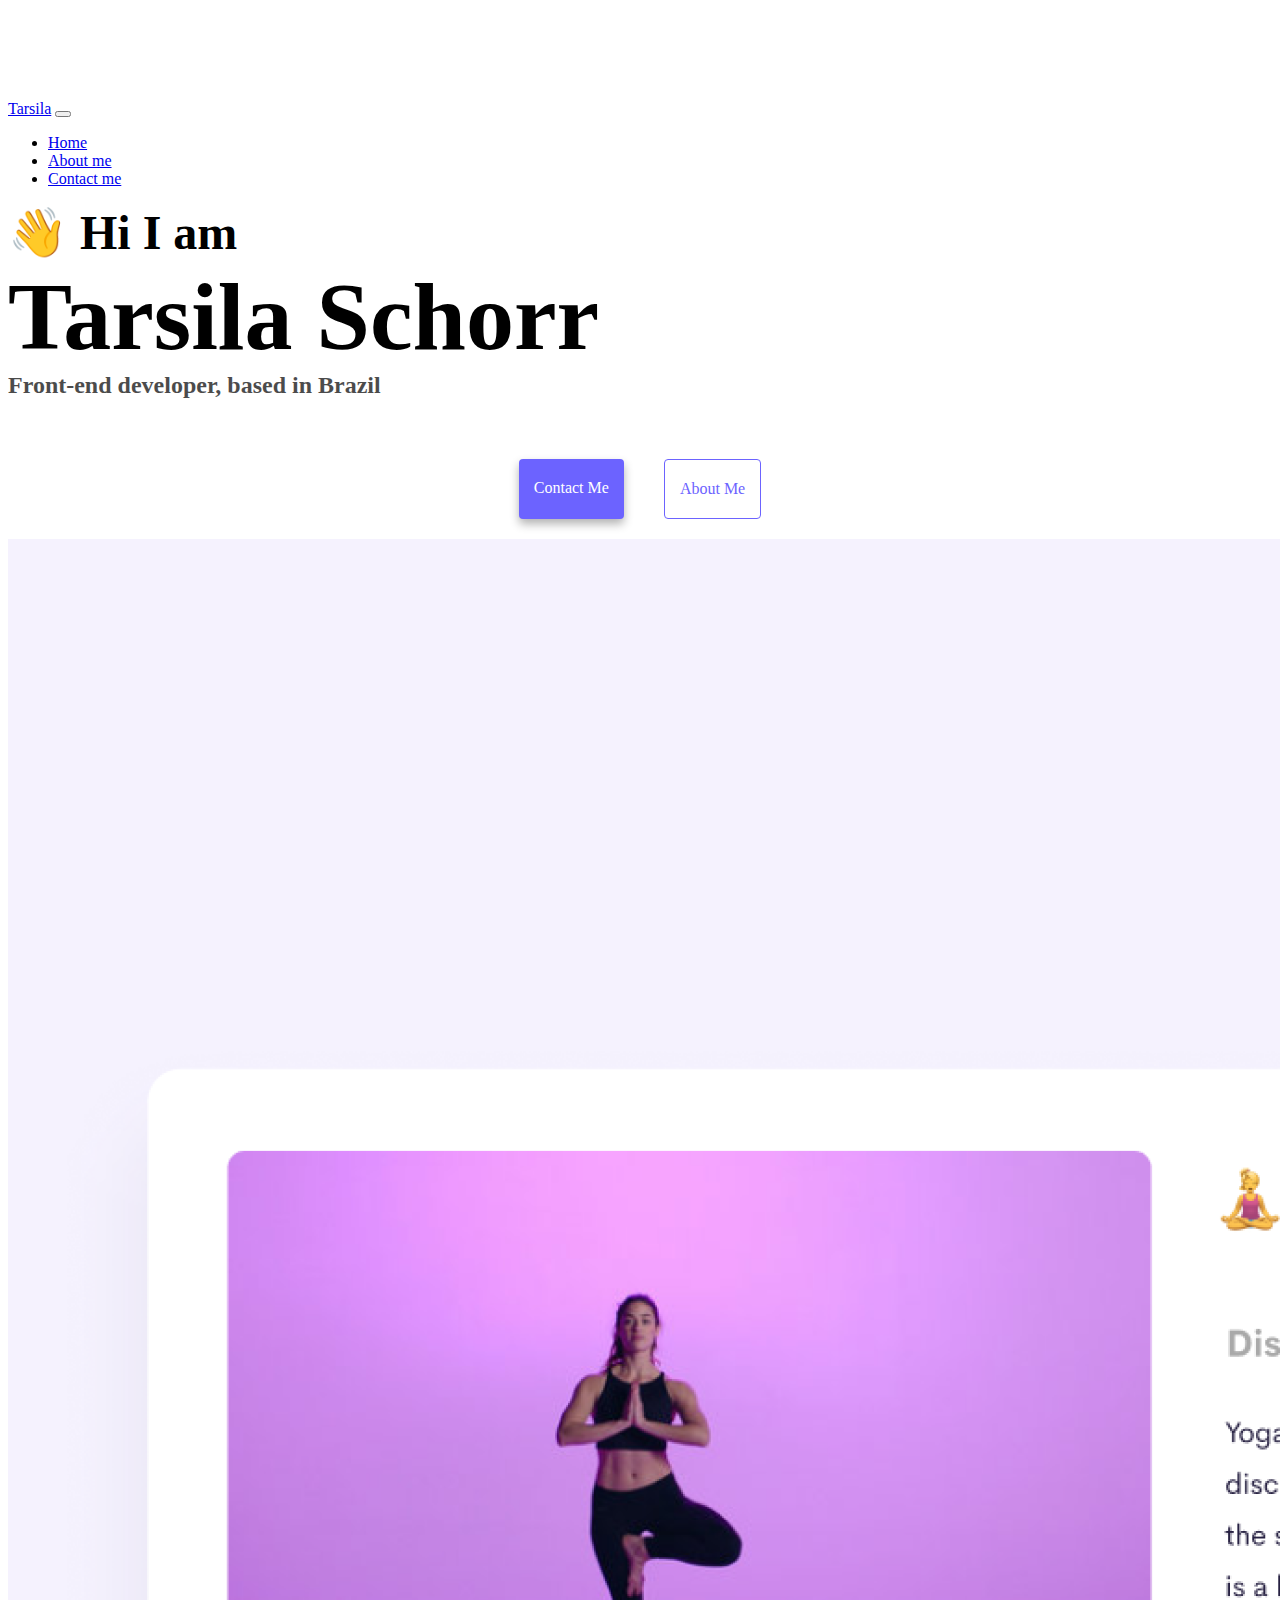
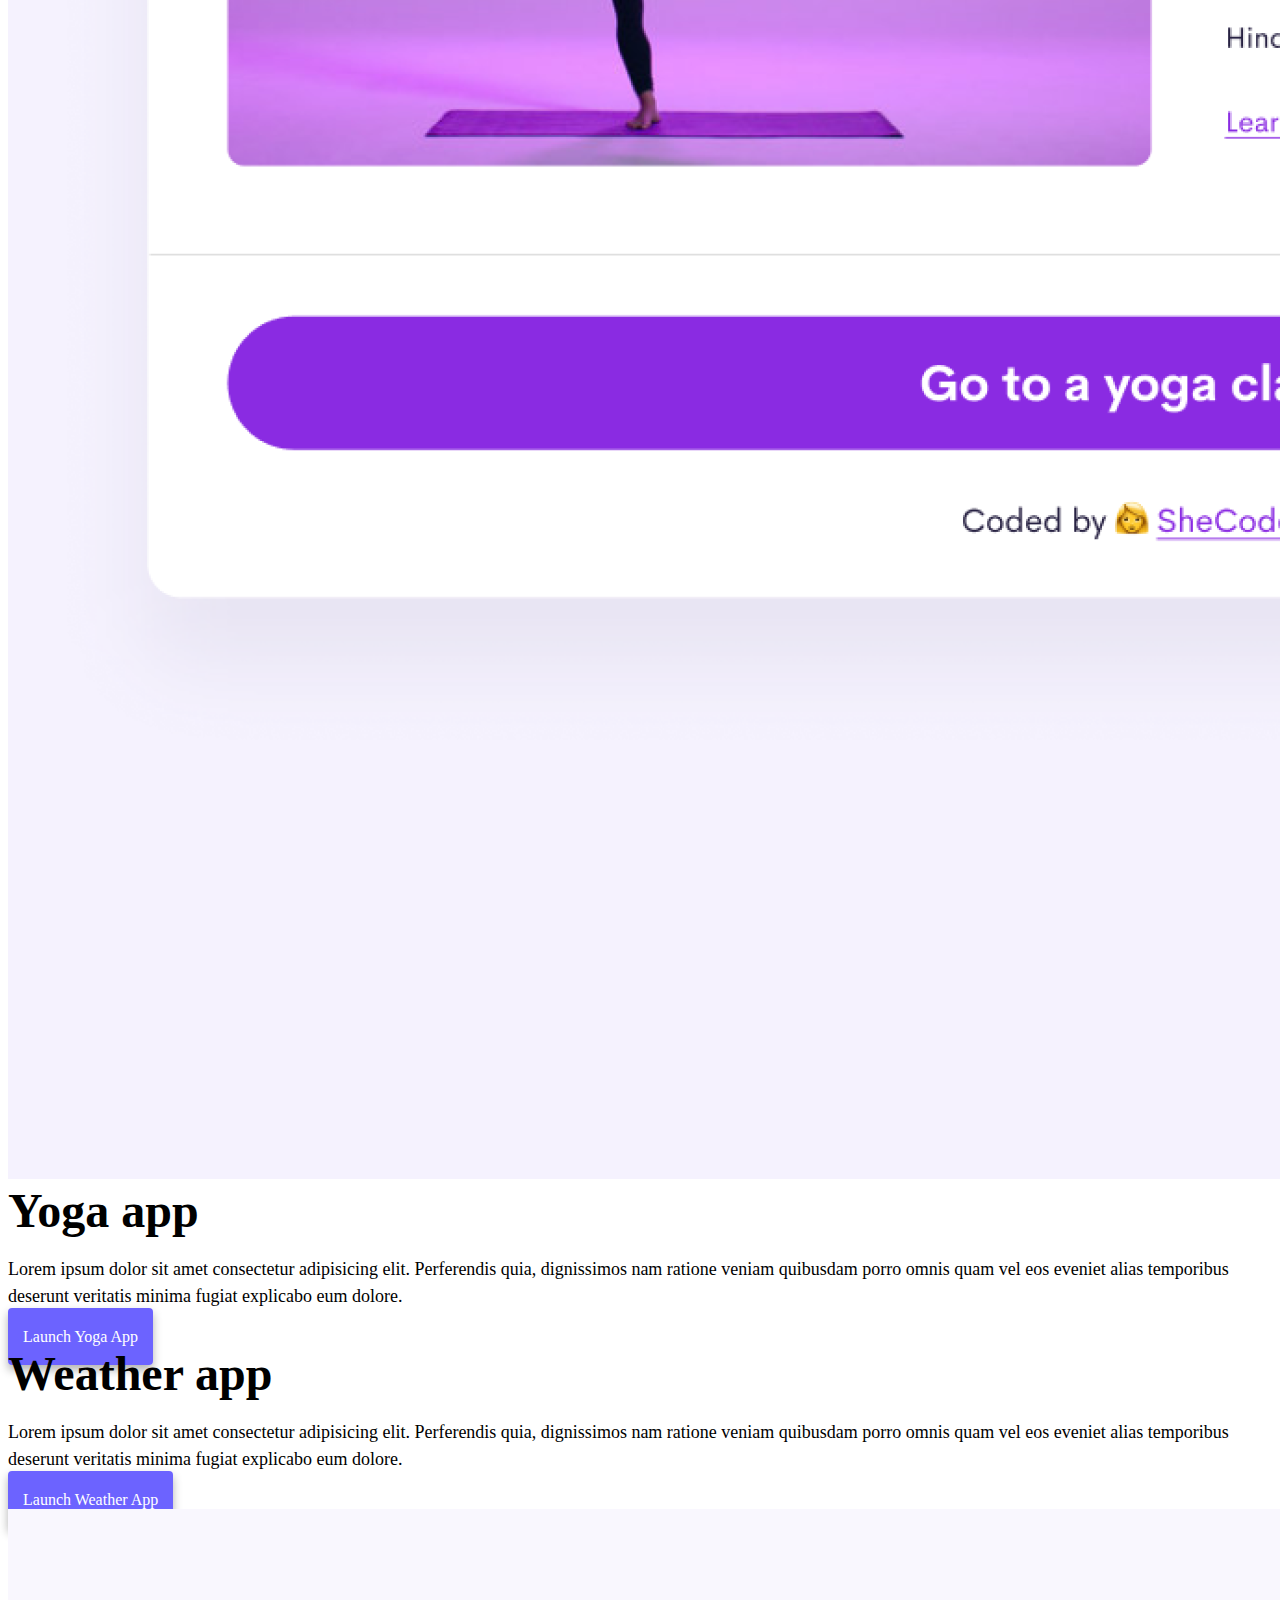
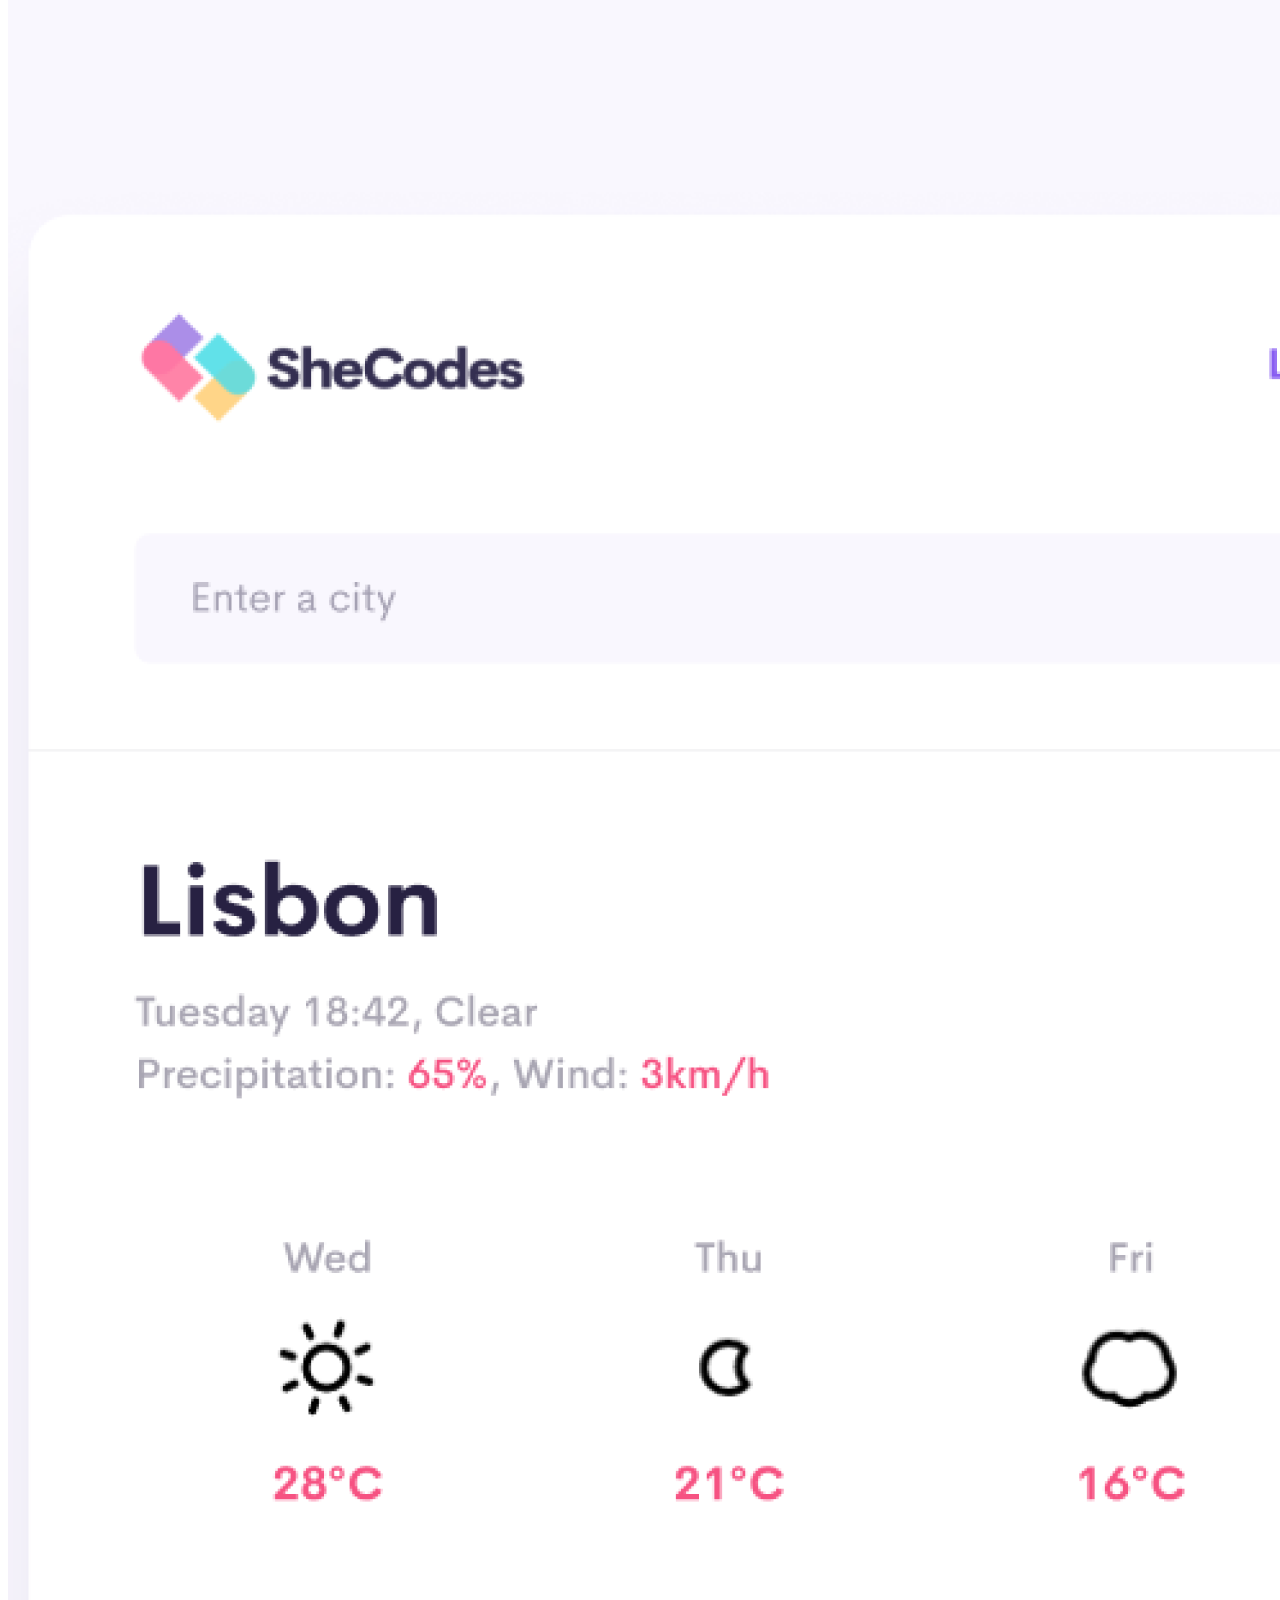
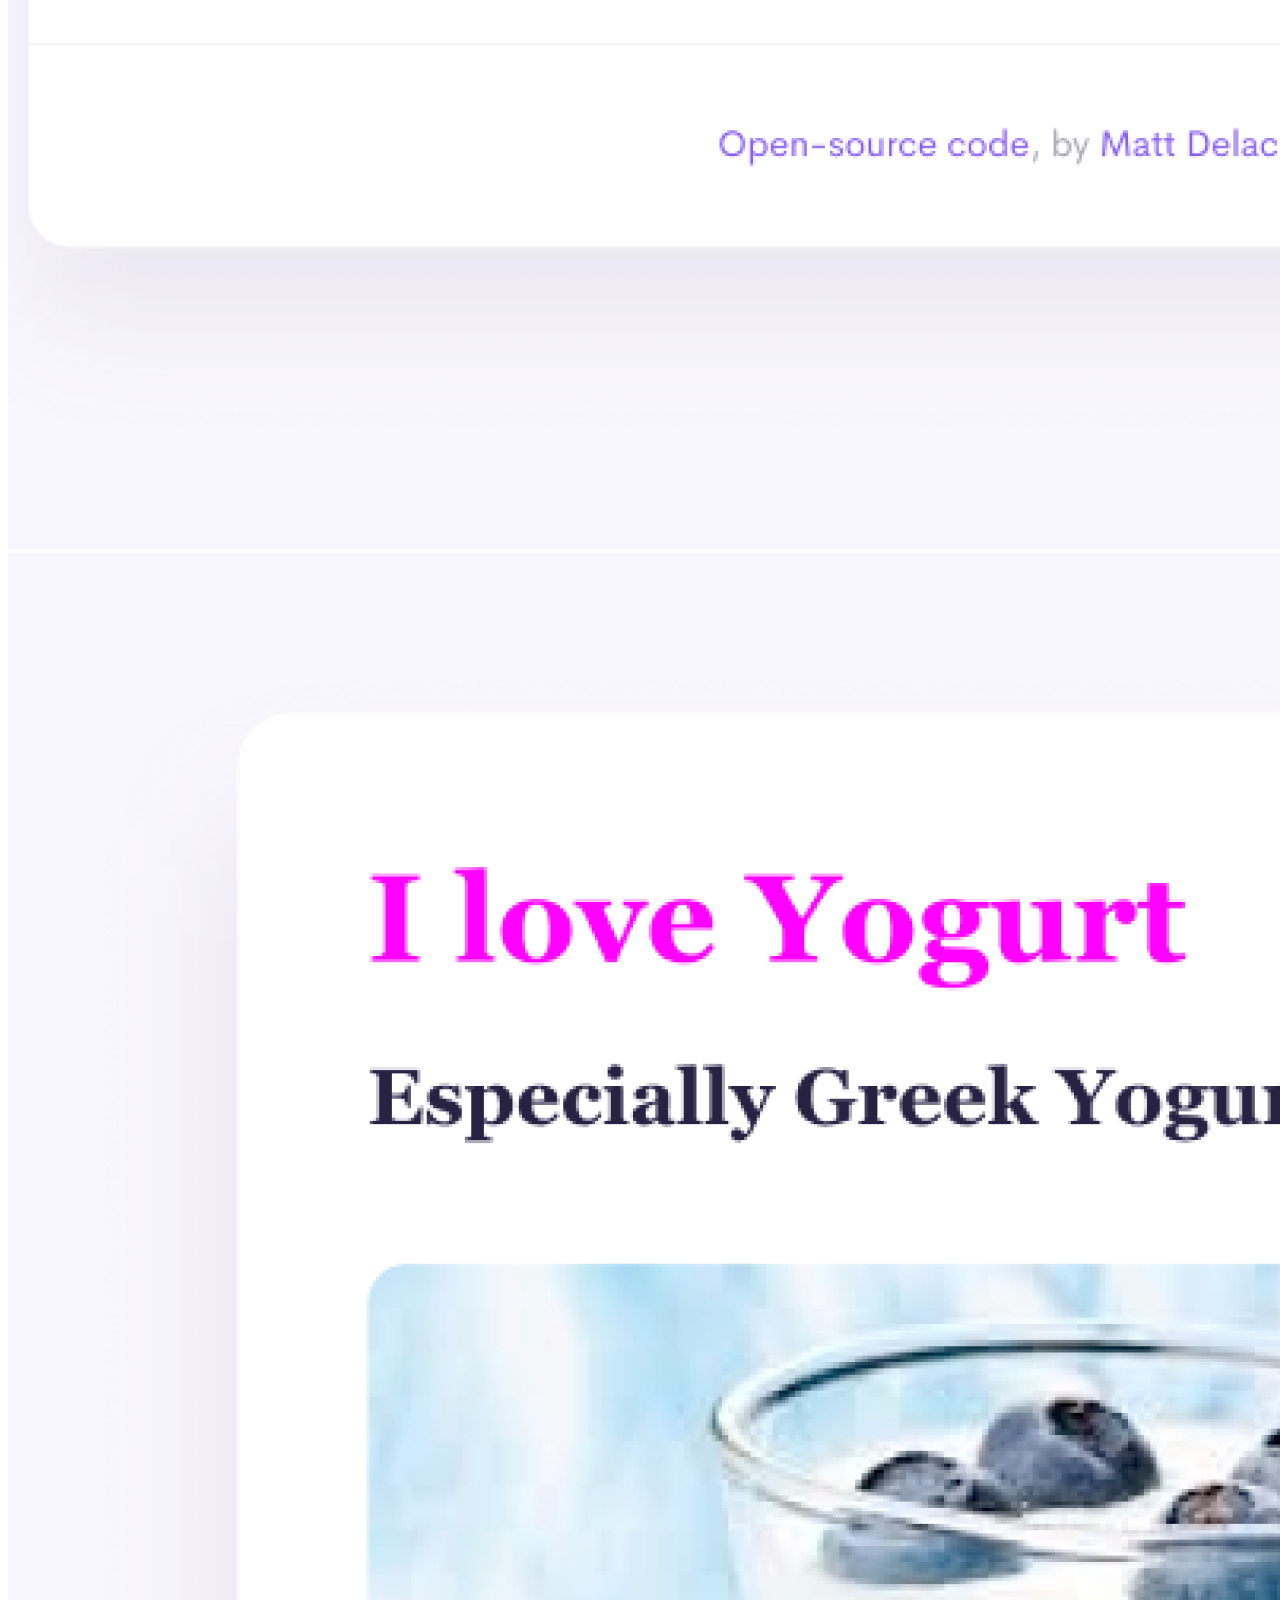
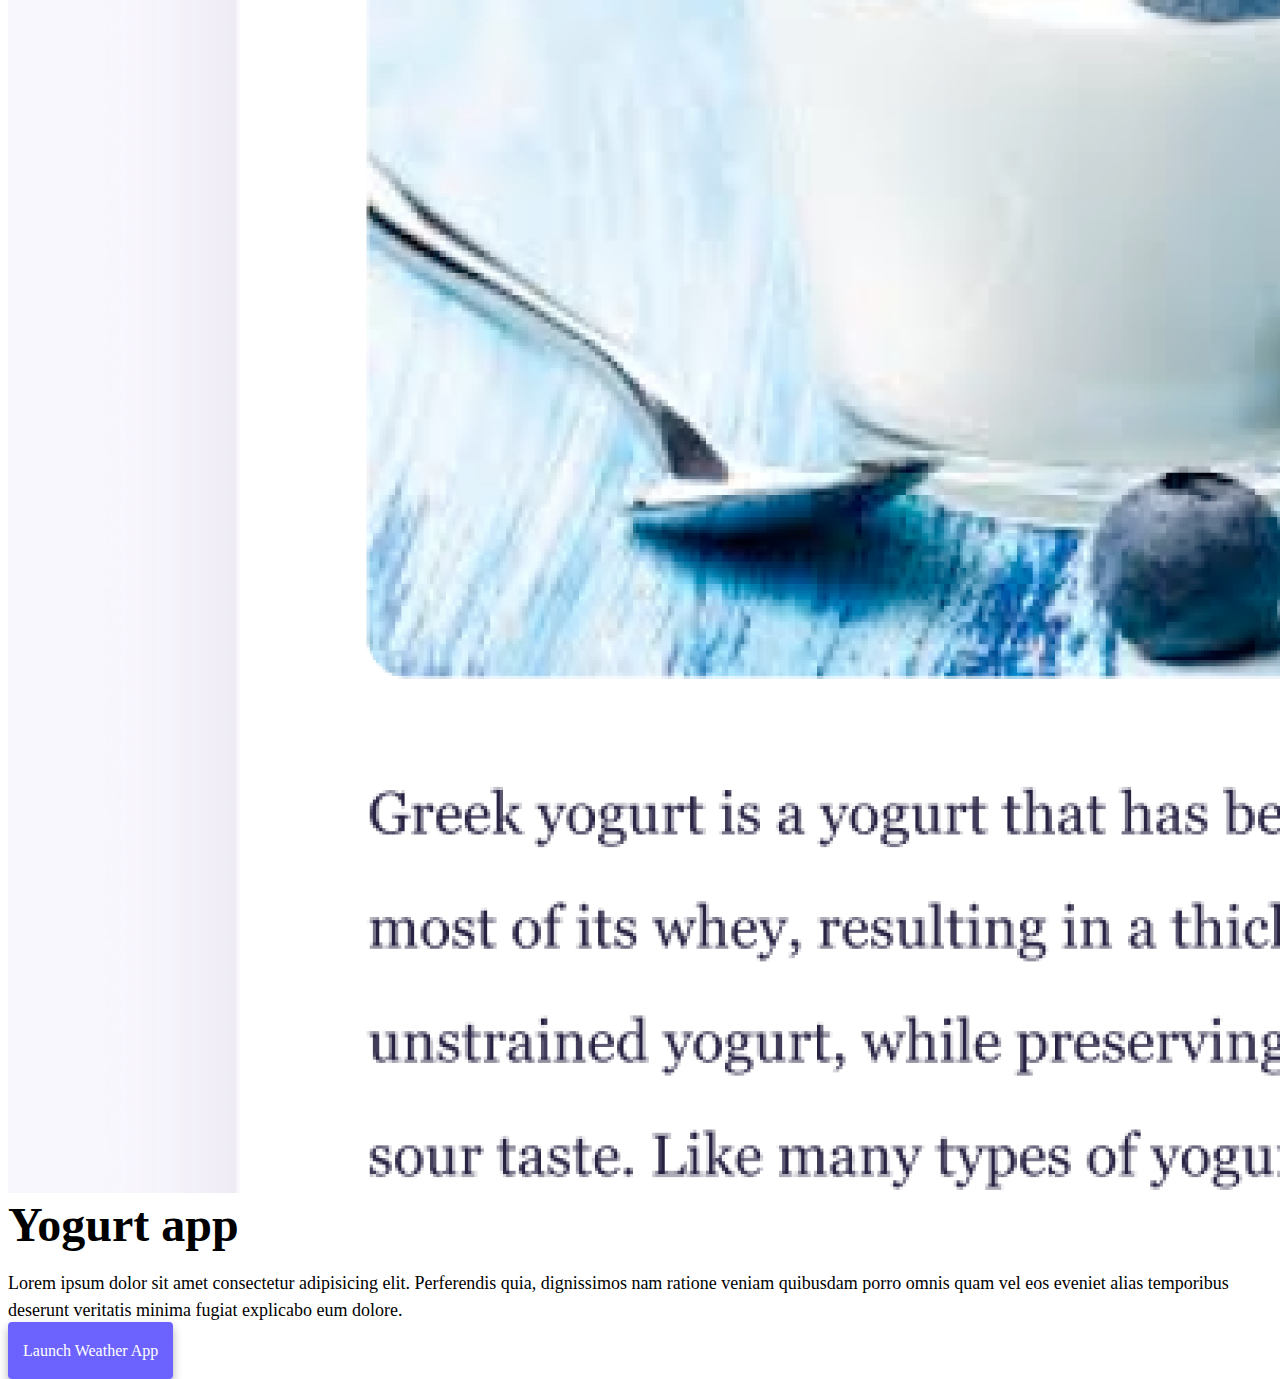
<file: index.html>
<!DOCTYPE html>
<html lang="en">
  <head>
    <meta charset="UTF-8" />
    <meta http-equiv="X-UA-Compatible" content="IE=edge" />
    <meta
      name="description"
      content="All about Tarsila's work, a front-end developer based in Brazil"
    />

    <meta name="viewport" content="width=device-width, initial-scale=1.0" />
    <title>Front-end developer | Tarsila Schorr</title>
    <link
      href="https://cdn.jsdelivr.net/npm/bootstrap@5.0.0-beta2/dist/css/bootstrap.min.css"
      rel="stylesheet"
      integrity="sha384-BmbxuPwQa2lc/FVzBcNJ7UAyJxM6wuqIj61tLrc4wSX0szH/Ev+nYRRuWlolflfl"
      crossorigin="anonymous"
    />
    <script
      src="https://cdn.jsdelivr.net/npm/bootstrap@5.0.0-beta2/dist/js/bootstrap.bundle.min.js"
      integrity="sha384-b5kHyXgcpbZJO/tY9Ul7kGkf1S0CWuKcCD38l8YkeH8z8QjE0GmW1gYU5S9FOnJ0"
      crossorigin="anonymous"
    ></script>
    <link rel="stylesheet" href="style.css" />
  </head>
  <body>
    <nav class="navbar navbar-expand-lg navbar-light bg-light fixed-top">
      <div class="container">
        <a class="navbar-brand" href="index.html">Tarsila</a>
        <button
          class="navbar-toggler"
          type="button"
          data-bs-toggle="collapse"
          data-bs-target="#navbarNav"
          aria-controls="navbarNav"
          aria-expanded="false"
          aria-label="Toggle navigation"
        >
          <span class="navbar-toggler-icon"></span>
        </button>
        <div class="collapse navbar-collapse" id="navbarNav">
          <ul class="navbar-nav">
            <li class="nav-item">
              <a class="nav-link active" aria-current="page" href="index.html"
                >Home</a
              >
            </li>
            <li class="nav-item">
              <a class="nav-link" href="about.html">About me</a>
            </li>
            <li class="nav-item">
              <a class="nav-link" href="about.html#contact">Contact me</a>
            </li>
          </ul>
        </div>
      </div>
    </nav>
    <h2 class="text-center">👋 Hi I am</h2>
    <h1 class="text-center">Tarsila Schorr</h1>
    <h3 class="text-center">Front-end developer, based in Brazil</h3>
    <div class="navigation-links mb-5">
      <a href="about.html#contact" class="primary-link" title="Contact Tarsila"
        >Contact me</a
      >
      <a href="about.html" class="secondary-link" title="About Tarsila"
        >About me</a
      >
    </div>
    <div class="container">
      <div class="row">
        <div class="col-6 remove">
          <img
            src="images/yoga.png"
            alt="My yoga app"
            class="img-fluid rounded d-none d-sm-block"
          />
        </div>
        <div class="col-6">
          <h2 class="mb-3">Yoga app</h2>
          <p>
            Lorem ipsum dolor sit amet consectetur adipisicing elit. Perferendis
            quia, dignissimos nam ratione veniam quibusdam porro omnis quam vel
            eos eveniet alias temporibus deserunt veritatis minima fugiat
            explicabo eum dolore.
          </p>
          <div class="mt-5">
            <a href="#" class="primary-link">Launch Yoga App</a>
          </div>
        </div>
      </div>
      <div class="row mt-5">
        <div class="col-6">
          <h2 class="mb-3">Weather app</h2>
          <p>
            Lorem ipsum dolor sit amet consectetur adipisicing elit. Perferendis
            quia, dignissimos nam ratione veniam quibusdam porro omnis quam vel
            eos eveniet alias temporibus deserunt veritatis minima fugiat
            explicabo eum dolore.
          </p>
          <div class="mt-5">
            <a href="#" class="primary-link">Launch Weather App</a>
          </div>
        </div>
        <div class="col-6 remove">
          <img
            src="images/weather.png"
            alt="My weather app"
            class="img-fluid rounded d-none d-sm-block"
          />
        </div>
      </div>
      <div class="row mt-5">
        <div class="col-6 remove">
          <img
            src="images/yogurt.png"
            alt="My yogurt app"
            class="img-fluid rounded d-none d-sm-block"
          />
        </div>
        <div class="col-6">
          <h2 class="mb-3">Yogurt app</h2>
          <p>
            Lorem ipsum dolor sit amet consectetur adipisicing elit. Perferendis
            quia, dignissimos nam ratione veniam quibusdam porro omnis quam vel
            eos eveniet alias temporibus deserunt veritatis minima fugiat
            explicabo eum dolore.
          </p>
          <div class="mt-5">
            <a href="#" class="primary-link">Launch Weather App</a>
          </div>
        </div>
      </div>
    </div>
  </body>
</html>
</file>
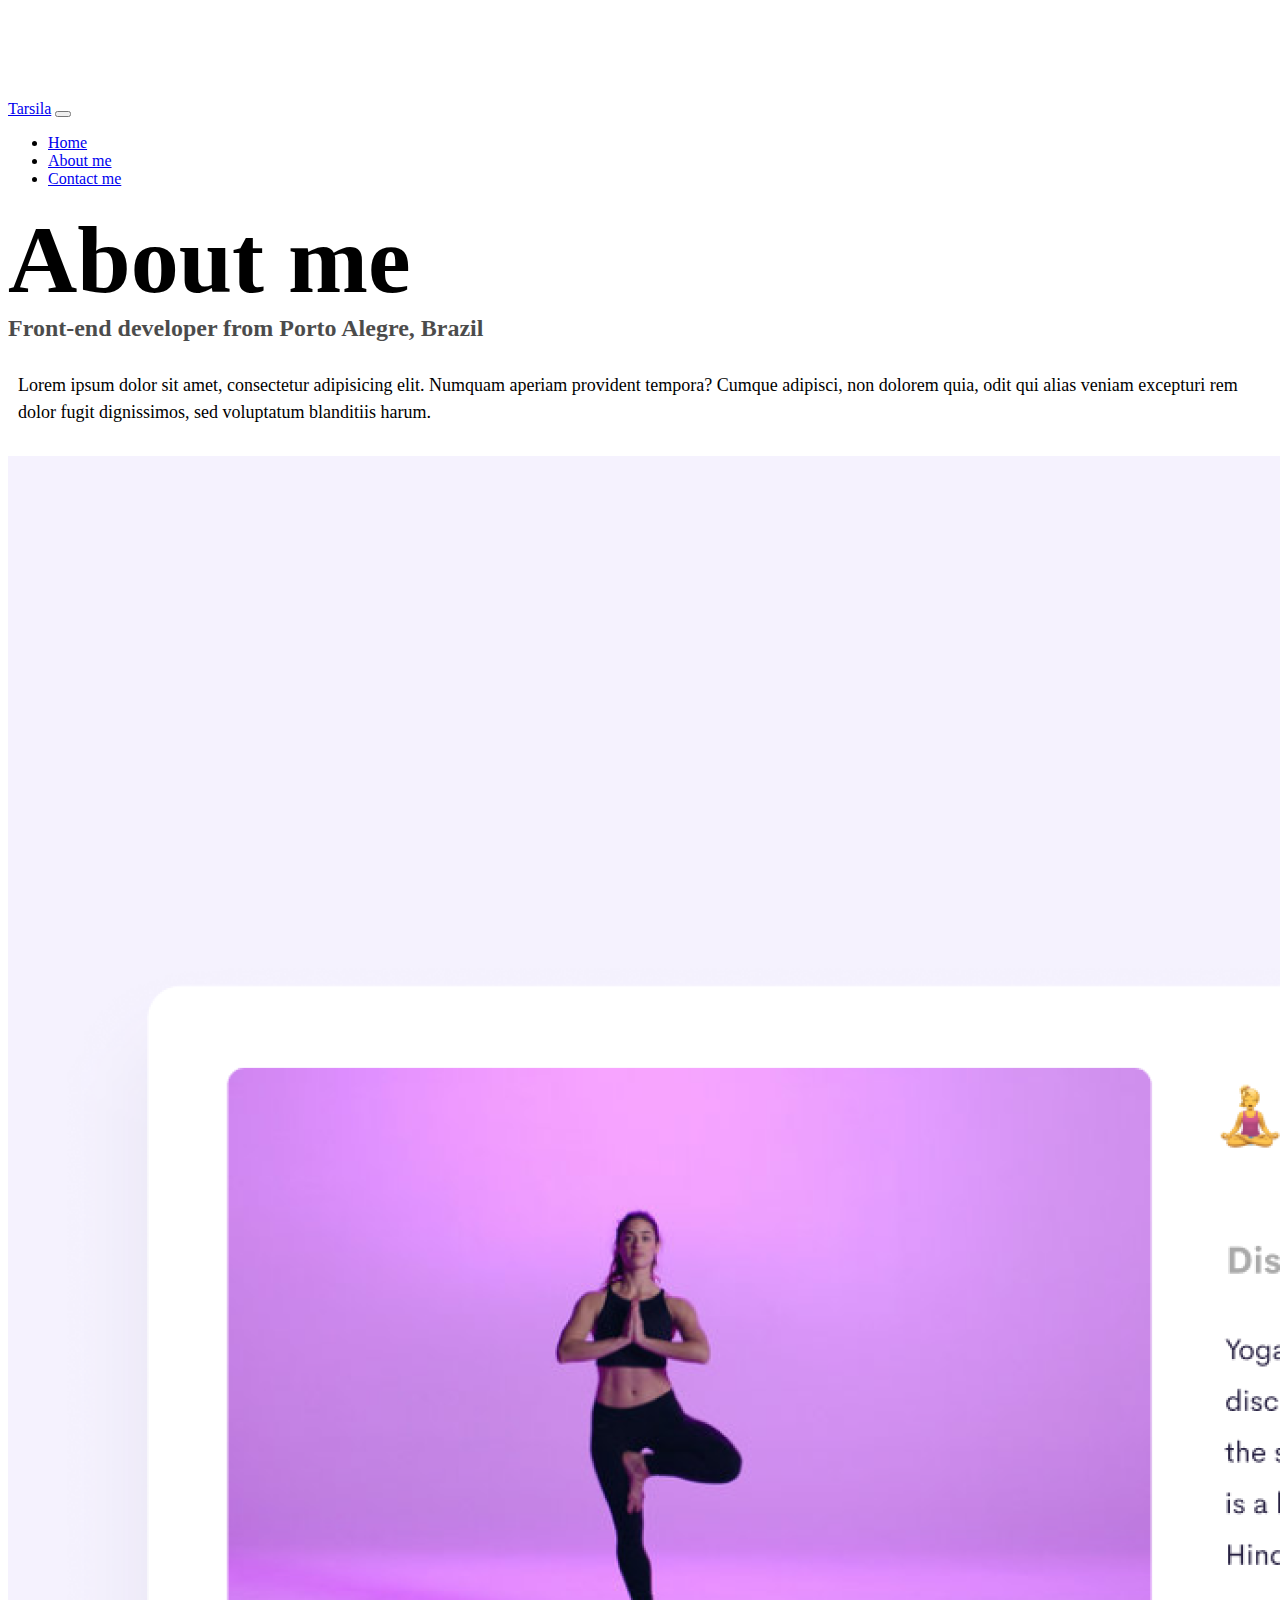
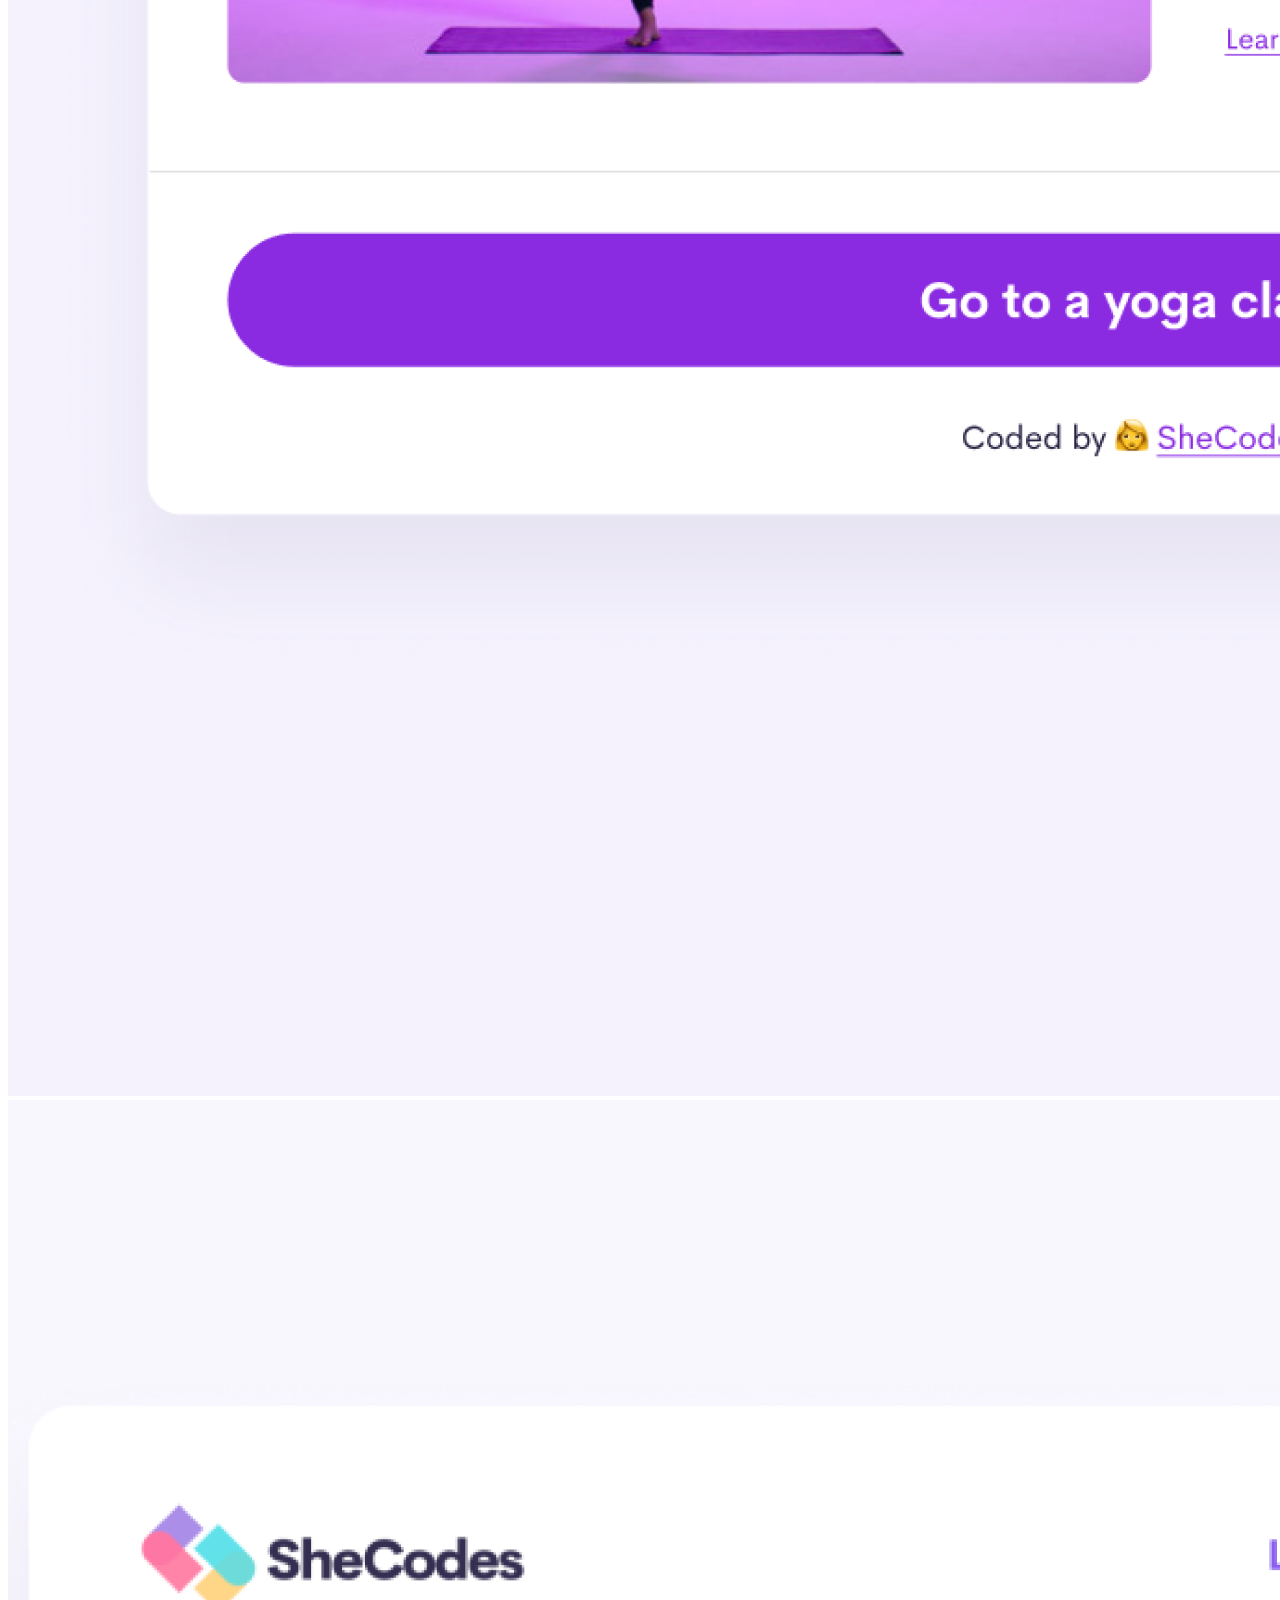
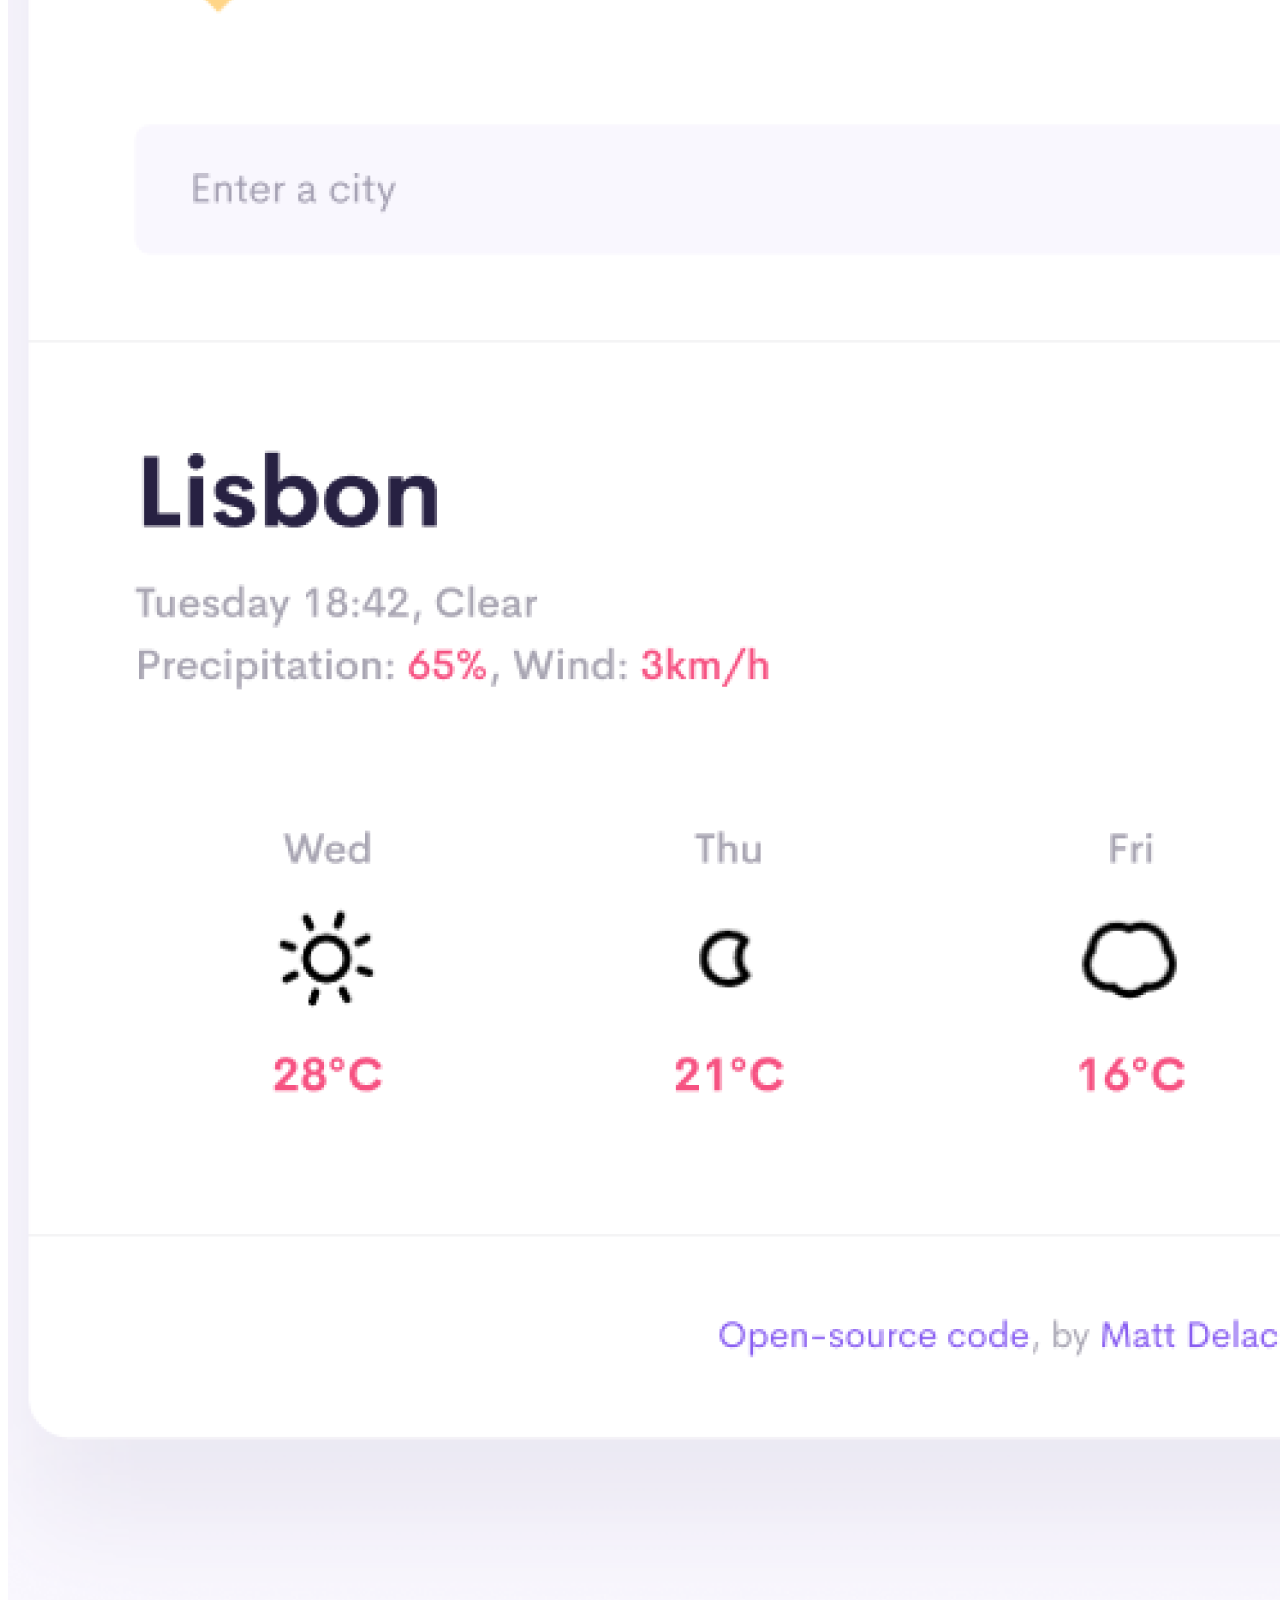
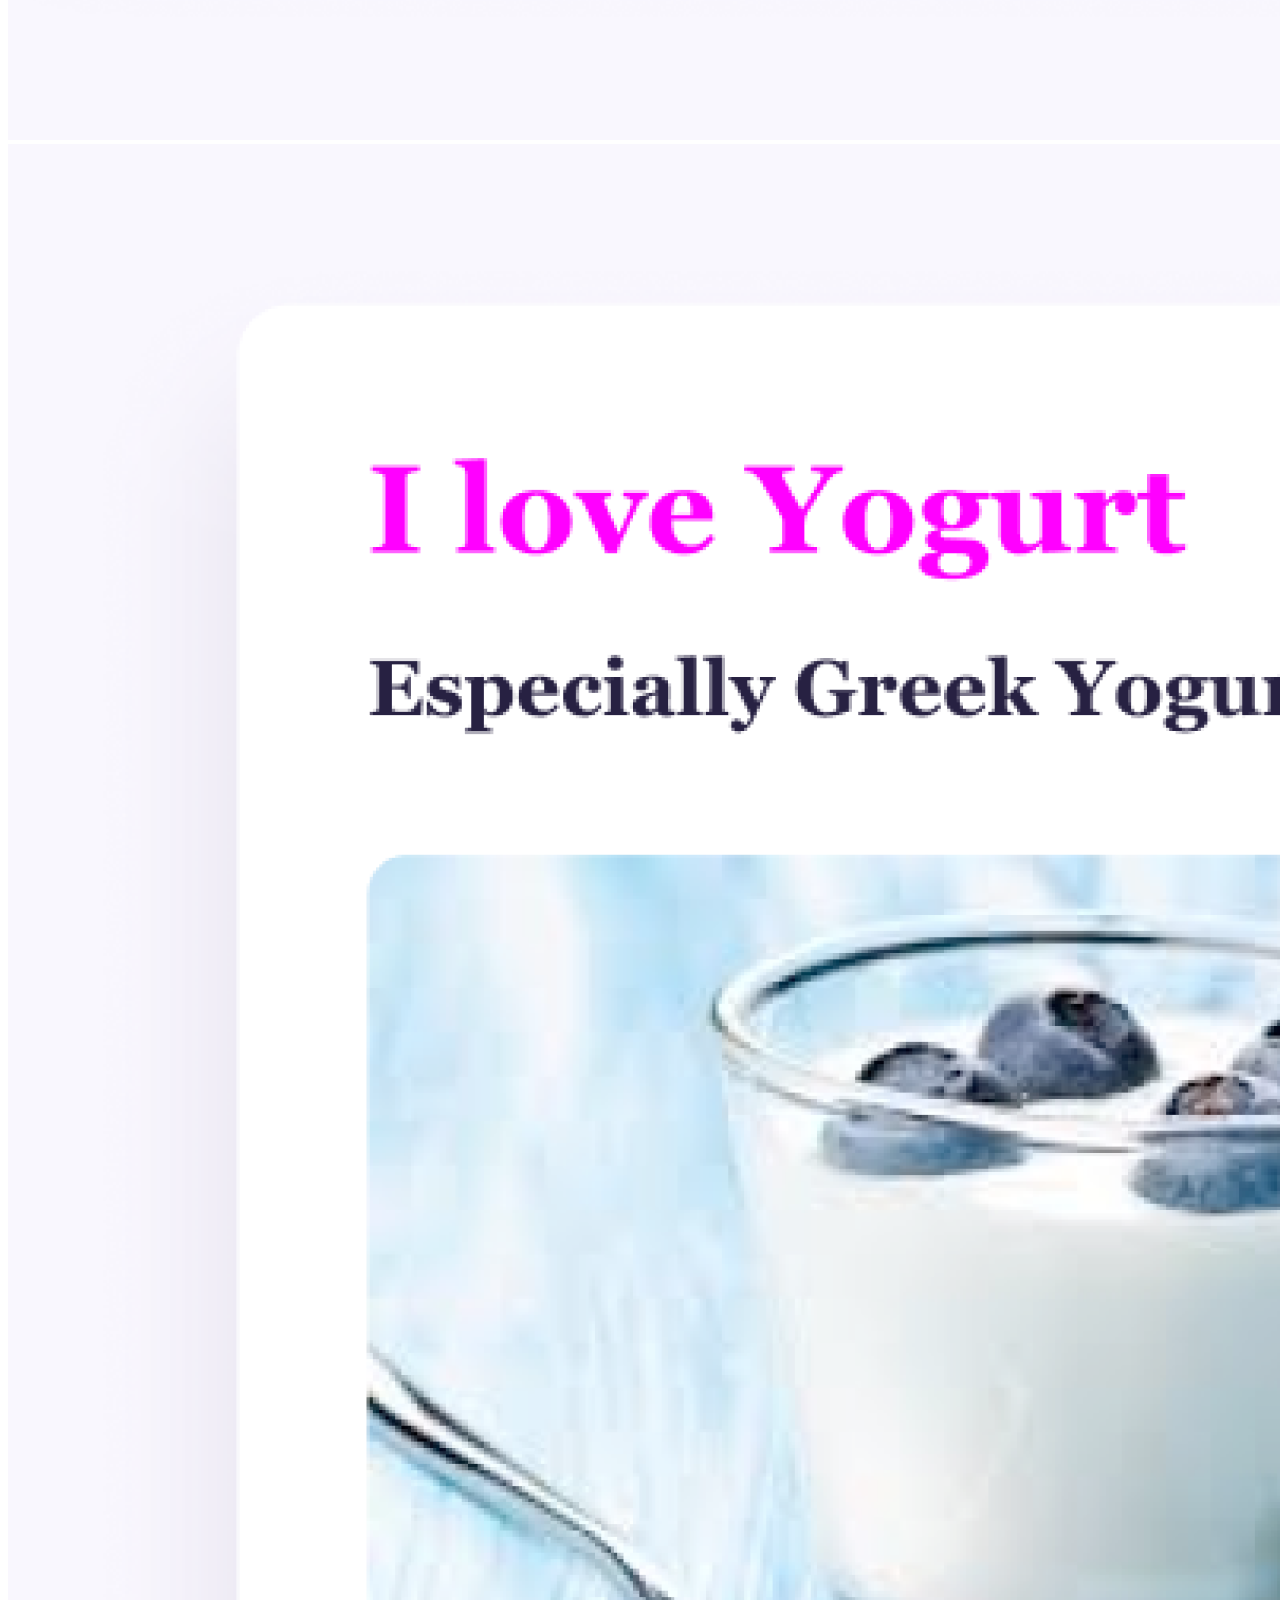
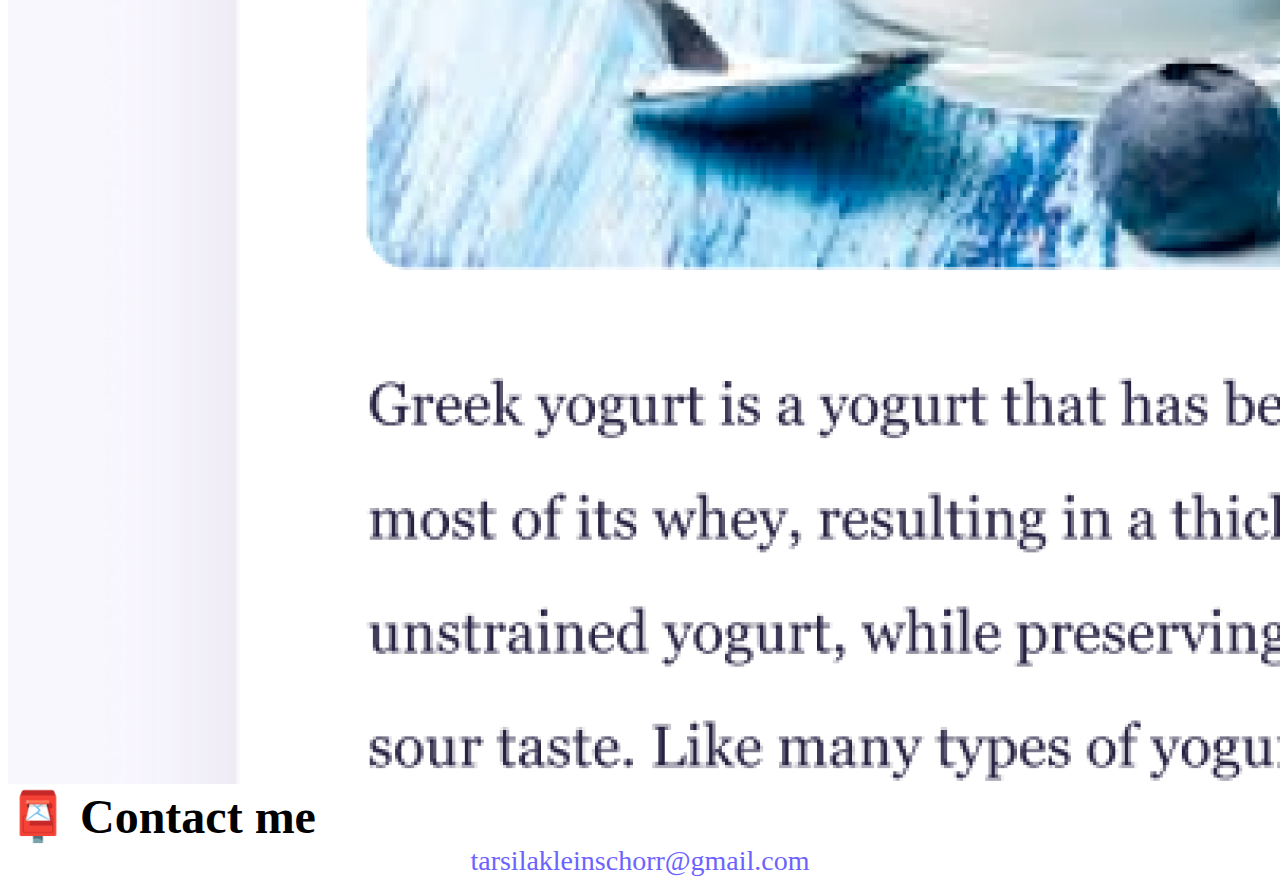
<file: about.html>
<!DOCTYPE html>
<html lang="en">
  <head>
    <meta charset="UTF-8" />
    <meta http-equiv="X-UA-Compatible" content="IE=edge" />
    <meta name="viewport" content="width=device-width, initial-scale=1.0" />
    <link
      href="https://cdn.jsdelivr.net/npm/bootstrap@5.0.0-beta2/dist/css/bootstrap.min.css"
      rel="stylesheet"
      integrity="sha384-BmbxuPwQa2lc/FVzBcNJ7UAyJxM6wuqIj61tLrc4wSX0szH/Ev+nYRRuWlolflfl"
      crossorigin="anonymous"
    />
    <script
      src="https://cdn.jsdelivr.net/npm/bootstrap@5.0.0-beta2/dist/js/bootstrap.bundle.min.js"
      integrity="sha384-b5kHyXgcpbZJO/tY9Ul7kGkf1S0CWuKcCD38l8YkeH8z8QjE0GmW1gYU5S9FOnJ0"
      crossorigin="anonymous"
    ></script>
    <link rel="stylesheet" href="style.css" />
    <title>About Tarsila | Front-end developer</title>
  </head>
  <body>
    <nav class="navbar navbar-expand-lg navbar-light bg-light fixed-top">
      <div class="container">
        <a class="navbar-brand" href="index.html">Tarsila</a>
        <button
          class="navbar-toggler"
          type="button"
          data-bs-toggle="collapse"
          data-bs-target="#navbarNav"
          aria-controls="navbarNav"
          aria-expanded="false"
          aria-label="Toggle navigation"
        >
          <span class="navbar-toggler-icon"></span>
        </button>
        <div class="collapse navbar-collapse" id="navbarNav">
          <ul class="navbar-nav">
            <li class="nav-item">
              <a class="nav-link" aria-current="page" href="index.html">Home</a>
            </li>
            <li class="nav-item">
              <a class="nav-link active" href="about.html">About me</a>
            </li>
            <li class="nav-item">
              <a class="nav-link" href="about.html#contact">Contact me</a>
            </li>
          </ul>
        </div>
      </div>
    </nav>
    <h1 class="text-center">About me</h1>
    <h3 class="text-center">Front-end developer from Porto Alegre, Brazil</h3>
    <div class="about-paragraphs text-center">
      <p>
        Lorem ipsum dolor sit amet, consectetur adipisicing elit. Numquam
        aperiam provident tempora? Cumque adipisci, non dolorem quia, odit qui
        alias veniam excepturi rem dolor fugit dignissimos, sed voluptatum
        blanditiis harum.
      </p>
    </div>
    <div class="container">
      <div class="row">
        <div class="col-sm-4">
          <img
            src="images/yoga.png"
            alt="My yoga app"
            class="img-fluid p-2 shadow rounded"
          />
        </div>
        <div class="col-sm-4">
          <img
            src="images/weather.png"
            alt="My weather app"
            class="img-fluid p-2 shadow rounded"
          />
        </div>
        <div class="col-sm-4">
          <img
            src="images/yogurt.png"
            alt="My yogurt app"
            class="img-fluid p-2 shadow rounded"
          />
        </div>
      </div>
    </div>
    <div id="contact" class="mt-5 contact">
      <h2 class="text-center">📮 Contact me</h2>
      <a
        href="mailto:tarsilakleinschorr@gmail.com"
        class="email-link"
        title="my e-mail"
      >
        tarsilakleinschorr@gmail.com
      </a>
    </div>
  </body>
</html>
</file>
<file: style.css>
:root {
  --primary-color: #6c63ff;
  --secondary-color: #f5f2fe;
  --box-shadow: 0 5px 10px rgba(0, 0, 0, 0.3);
}

body {
  margin-top: 100px;
}

h1,
h2,
h3 {
  margin: 0;
}

h1 {
  font-size: 96px;
}

h2 {
  font-size: 48px;
}

h3 {
  font-size: 24px;
  opacity: 0.7;
}

p {
  font-size: 18px;
  line-height: 1.5;
}

.navigation-links {
  display: flex;
  margin-top: 40px;
  justify-content: center;
}

.navigation-links a {
  margin: 20px;
}

.primary-link {
  border-radius: 4px;
  padding: 20px 15px;
  text-decoration: none;
  text-transform: capitalize;
  background: var(--primary-color);
  box-shadow: var(--box-shadow);
  color: white;
}

.secondary-link {
  border-radius: 4px;
  padding: 20px 15px;
  text-decoration: none;
  text-transform: capitalize;
  color: var(--primary-color);
  border: 1px solid var(--primary-color);
}

.homepage-link {
  color: var(--primary-color);
  text-align: center;
  display: block;
}

.about-paragraphs {
  margin: 30px 0;
}

.about-paragraphs p {
  margin: 10px;
}

.email-link {
  display: flex;
  justify-content: center;
  color: var(--primary-color);
  font-size: 28px;
  text-decoration: none;
}

.email-link:hover {
  text-decoration: underline;
  color: var(--primary-color);
}
@media (max-width: 576px) {
  body {
    text-align: center;
  }
  h1 {
    font-size: 55px;
  }
  h2 {
    font-size: 38px;
  }

  .remove {
    display: none;
  }

  a.email-link {
    font-size: 18px;
  }
  p {
    font-size: 12px;
  }
  h3.text-center {
    font-size: 20px;
  }
}
</file>
